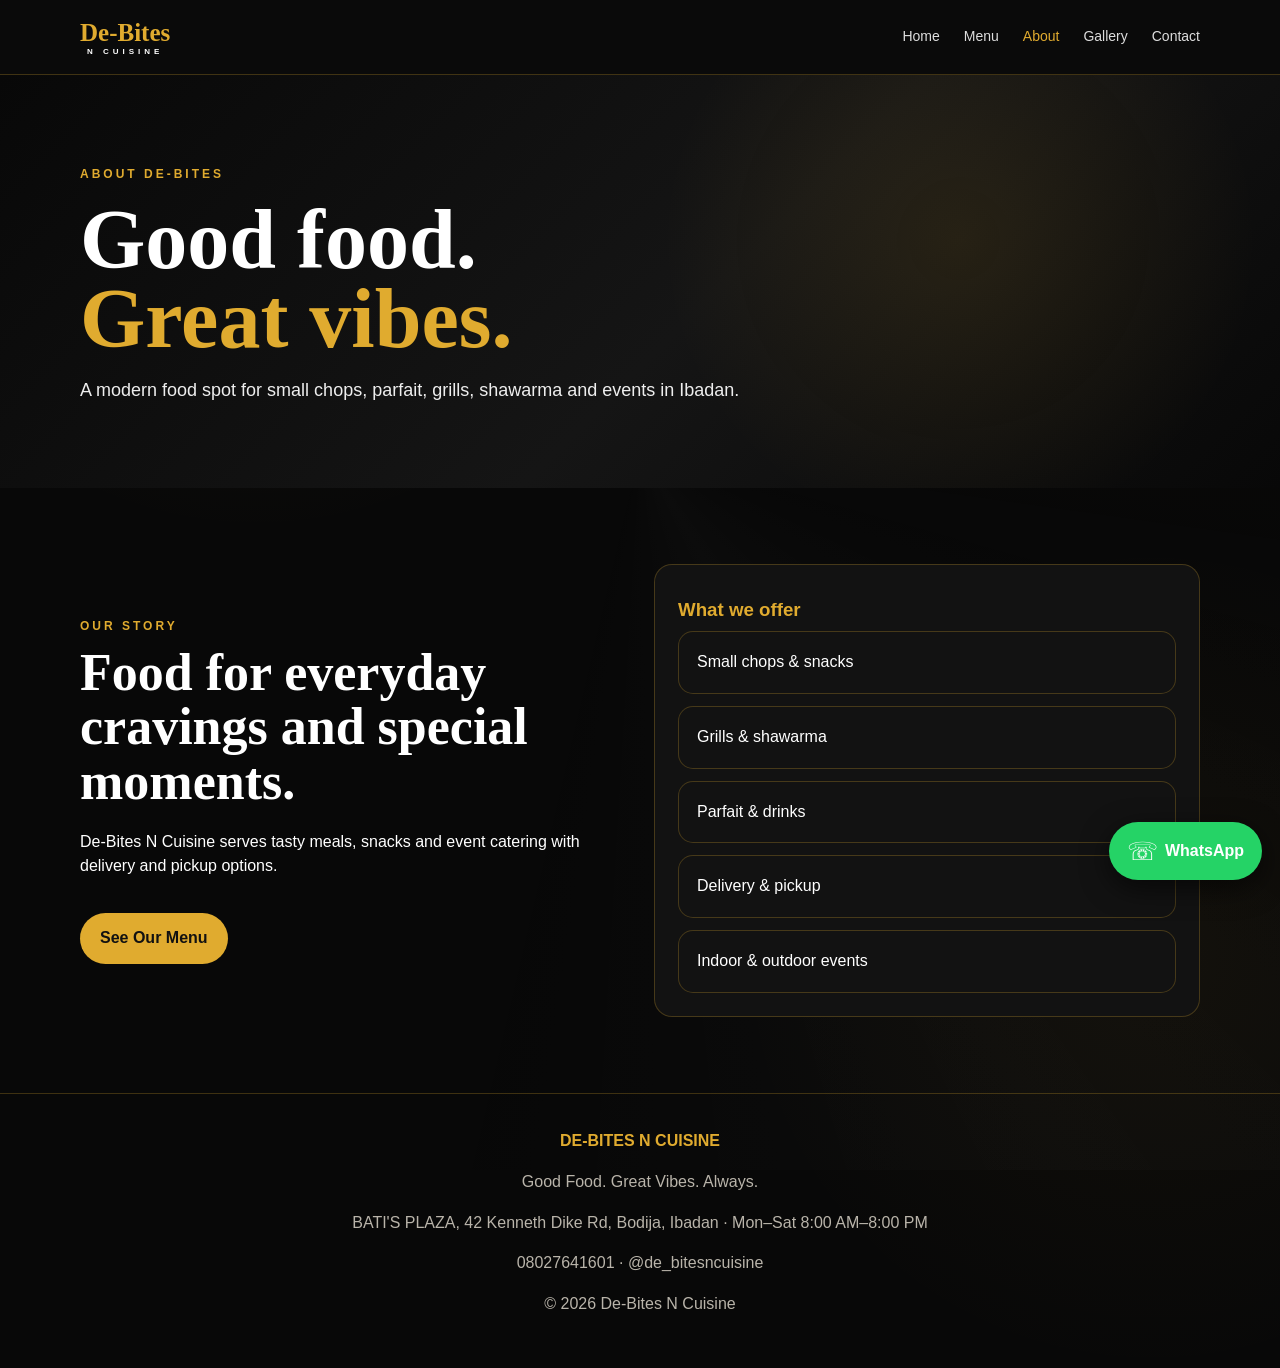
<file: about.html>
<!doctype html><html lang="en"><head><meta charset="utf-8"><meta name="viewport" content="width=device-width,initial-scale=1"><title>About | De-Bites N Cuisine</title><link rel="stylesheet" href="style.css"></head><body>
<header><div class="container nav"><a class="logo" href="index.html">De-Bites<small>N CUISINE</small></a><button class="menu-toggle">☰</button><nav><a class="" href="index.html">Home</a><a class="" href="menu.html">Menu</a><a class="active" href="about.html">About</a><a class="" href="gallery.html">Gallery</a><a class="" href="contact.html">Contact</a></nav></div></header><section class="page-hero"><div class="container"><div class="kicker">About De-Bites</div><h1>Good food.<br><span class="gold">Great vibes.</span></h1><p class="lead">A modern food spot for small chops, parfait, grills, shawarma and events in Ibadan.</p></div></section><section><div class="container split"><div><div class="kicker">Our Story</div><h2>Food for everyday cravings and special moments.</h2><p>De-Bites N Cuisine serves tasty meals, snacks and event catering with delivery and pickup options.</p><a class="btn" href="menu.html">See Our Menu</a></div><div class="card"><h3 class="gold">What we offer</h3><div class="info-list"><div class="info">Small chops & snacks</div><div class="info">Grills & shawarma</div><div class="info">Parfait & drinks</div><div class="info">Delivery & pickup</div><div class="info">Indoor & outdoor events</div></div></div></div></section>
<footer><div class="container"><b class="gold">DE-BITES N CUISINE</b><p>Good Food. Great Vibes. Always.</p><p>BATI'S PLAZA, 42 Kenneth Dike Rd, Bodija, Ibadan · Mon–Sat 8:00 AM–8:00 PM</p><p>08027641601 · @de_bitesncuisine</p><p>© 2026 De-Bites N Cuisine</p></div></footer>
<a class="debites-wa" href="https://wa.me/2348027641601?text=Hello%20De-Bites%20N%20Cuisine,%20I%27d%20like%20to%20place%20an%20order" target="_blank" aria-label="WhatsApp"><span>☏</span><b>WhatsApp</b></a><script>document.querySelector('.menu-toggle').onclick=()=>document.querySelector('nav').classList.toggle('open');</script></body></html>
</file>
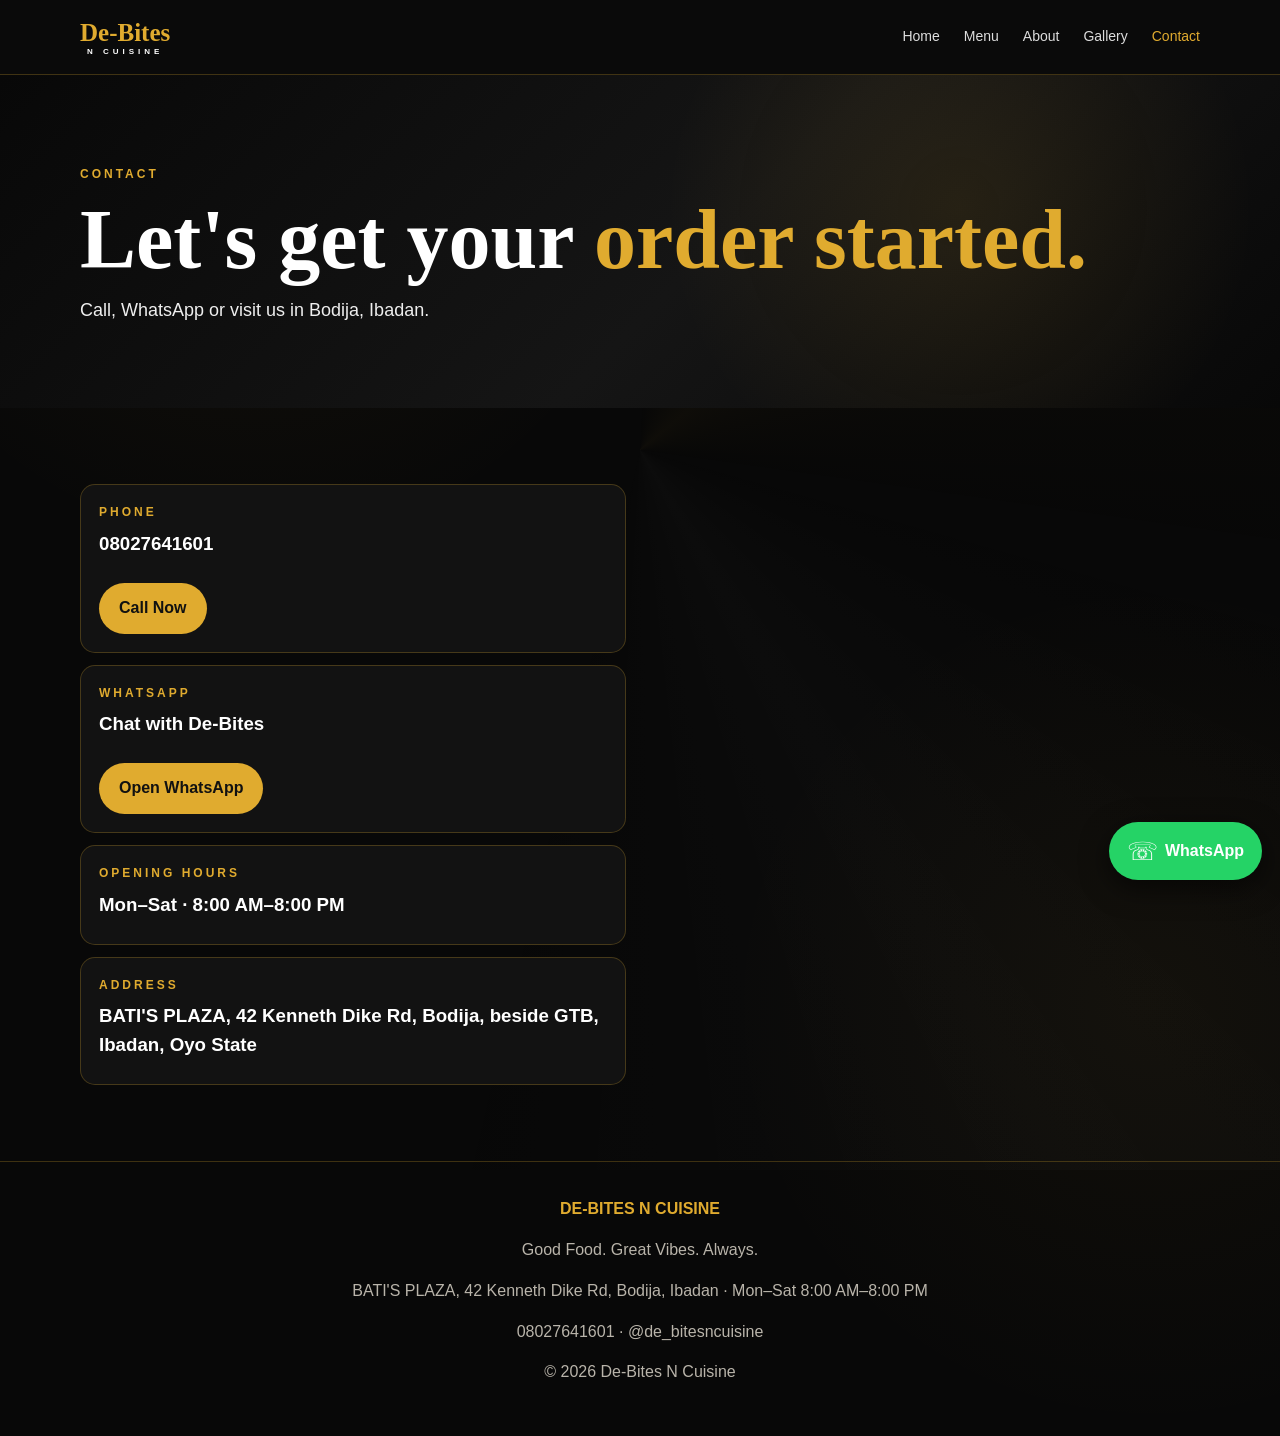
<file: contact.html>
<!doctype html><html lang="en"><head><meta charset="utf-8"><meta name="viewport" content="width=device-width,initial-scale=1"><title>Contact | De-Bites N Cuisine</title><link rel="stylesheet" href="style.css"></head><body>
<header><div class="container nav"><a class="logo" href="index.html">De-Bites<small>N CUISINE</small></a><button class="menu-toggle">☰</button><nav><a class="" href="index.html">Home</a><a class="" href="menu.html">Menu</a><a class="" href="about.html">About</a><a class="" href="gallery.html">Gallery</a><a class="active" href="contact.html">Contact</a></nav></div></header><section class="page-hero"><div class="container"><div class="kicker">Contact</div><h1>Let's get your <span class="gold">order started.</span></h1><p class="lead">Call, WhatsApp or visit us in Bodija, Ibadan.</p></div></section><section><div class="container split"><div class="info-list"><div class="info"><div class="kicker">Phone</div><h3>08027641601</h3><a class="btn" href="tel:+2348027641601">Call Now</a></div><div class="info"><div class="kicker">WhatsApp</div><h3>Chat with De-Bites</h3><a class="btn" href="https://wa.me/2348027641601?text=Hello%20De-Bites%20N%20Cuisine,%20I%27d%20like%20to%20place%20an%20order" target="_blank">Open WhatsApp</a></div><div class="info"><div class="kicker">Opening Hours</div><h3>Mon–Sat · 8:00 AM–8:00 PM</h3></div><div class="info"><div class="kicker">Address</div><h3>BATI'S PLAZA, 42 Kenneth Dike Rd, Bodija, beside GTB, Ibadan, Oyo State</h3></div></div><iframe class="map" src="https://www.google.com/maps?q=BATI'S%20PLAZA%2C%2042%20Kenneth%20Dike%20Rd%2C%20Bodija%2C%20Ibadan&output=embed" loading="lazy"></iframe></div></section>
<footer><div class="container"><b class="gold">DE-BITES N CUISINE</b><p>Good Food. Great Vibes. Always.</p><p>BATI'S PLAZA, 42 Kenneth Dike Rd, Bodija, Ibadan · Mon–Sat 8:00 AM–8:00 PM</p><p>08027641601 · @de_bitesncuisine</p><p>© 2026 De-Bites N Cuisine</p></div></footer>
<a class="debites-wa" href="https://wa.me/2348027641601?text=Hello%20De-Bites%20N%20Cuisine,%20I%27d%20like%20to%20place%20an%20order" target="_blank" aria-label="WhatsApp"><span>☏</span><b>WhatsApp</b></a><script>document.querySelector('.menu-toggle').onclick=()=>document.querySelector('nav').classList.toggle('open');</script></body></html>
</file>
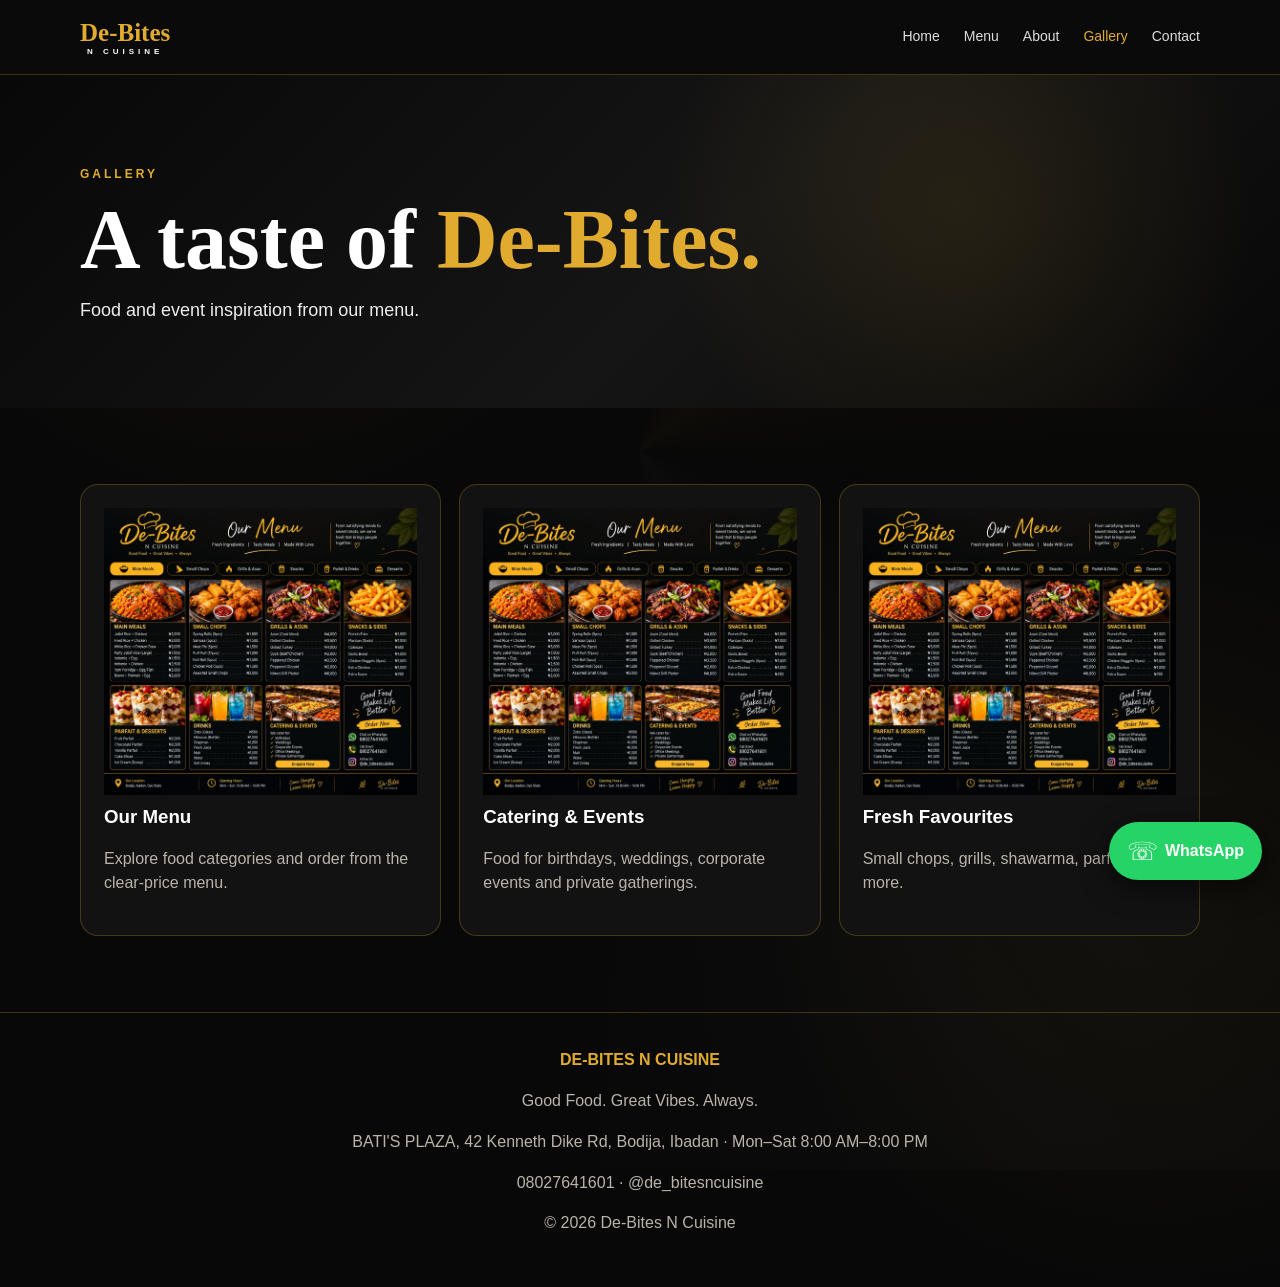
<file: gallery.html>
<!doctype html><html lang="en"><head><meta charset="utf-8"><meta name="viewport" content="width=device-width,initial-scale=1"><title>Gallery | De-Bites N Cuisine</title><link rel="stylesheet" href="style.css"></head><body>
<header><div class="container nav"><a class="logo" href="index.html">De-Bites<small>N CUISINE</small></a><button class="menu-toggle">☰</button><nav><a class="" href="index.html">Home</a><a class="" href="menu.html">Menu</a><a class="" href="about.html">About</a><a class="active" href="gallery.html">Gallery</a><a class="" href="contact.html">Contact</a></nav></div></header><section class="page-hero"><div class="container"><div class="kicker">Gallery</div><h1>A taste of <span class="gold">De-Bites.</span></h1><p class="lead">Food and event inspiration from our menu.</p></div></section><section><div class="container grid"><div class="card"><img src="assets/de-bites-food-menu.png" alt="De-Bites food menu"><h3>Our Menu</h3><p>Explore food categories and order from the clear-price menu.</p></div><div class="card"><img src="assets/de-bites-food-menu.png" alt="De-Bites catering"><h3>Catering & Events</h3><p>Food for birthdays, weddings, corporate events and private gatherings.</p></div><div class="card"><img src="assets/de-bites-food-menu.png" alt="De-Bites meals"><h3>Fresh Favourites</h3><p>Small chops, grills, shawarma, parfait and more.</p></div></div></section>
<footer><div class="container"><b class="gold">DE-BITES N CUISINE</b><p>Good Food. Great Vibes. Always.</p><p>BATI'S PLAZA, 42 Kenneth Dike Rd, Bodija, Ibadan · Mon–Sat 8:00 AM–8:00 PM</p><p>08027641601 · @de_bitesncuisine</p><p>© 2026 De-Bites N Cuisine</p></div></footer>
<a class="debites-wa" href="https://wa.me/2348027641601?text=Hello%20De-Bites%20N%20Cuisine,%20I%27d%20like%20to%20place%20an%20order" target="_blank" aria-label="WhatsApp"><span>☏</span><b>WhatsApp</b></a><script>document.querySelector('.menu-toggle').onclick=()=>document.querySelector('nav').classList.toggle('open');</script></body></html>
</file>
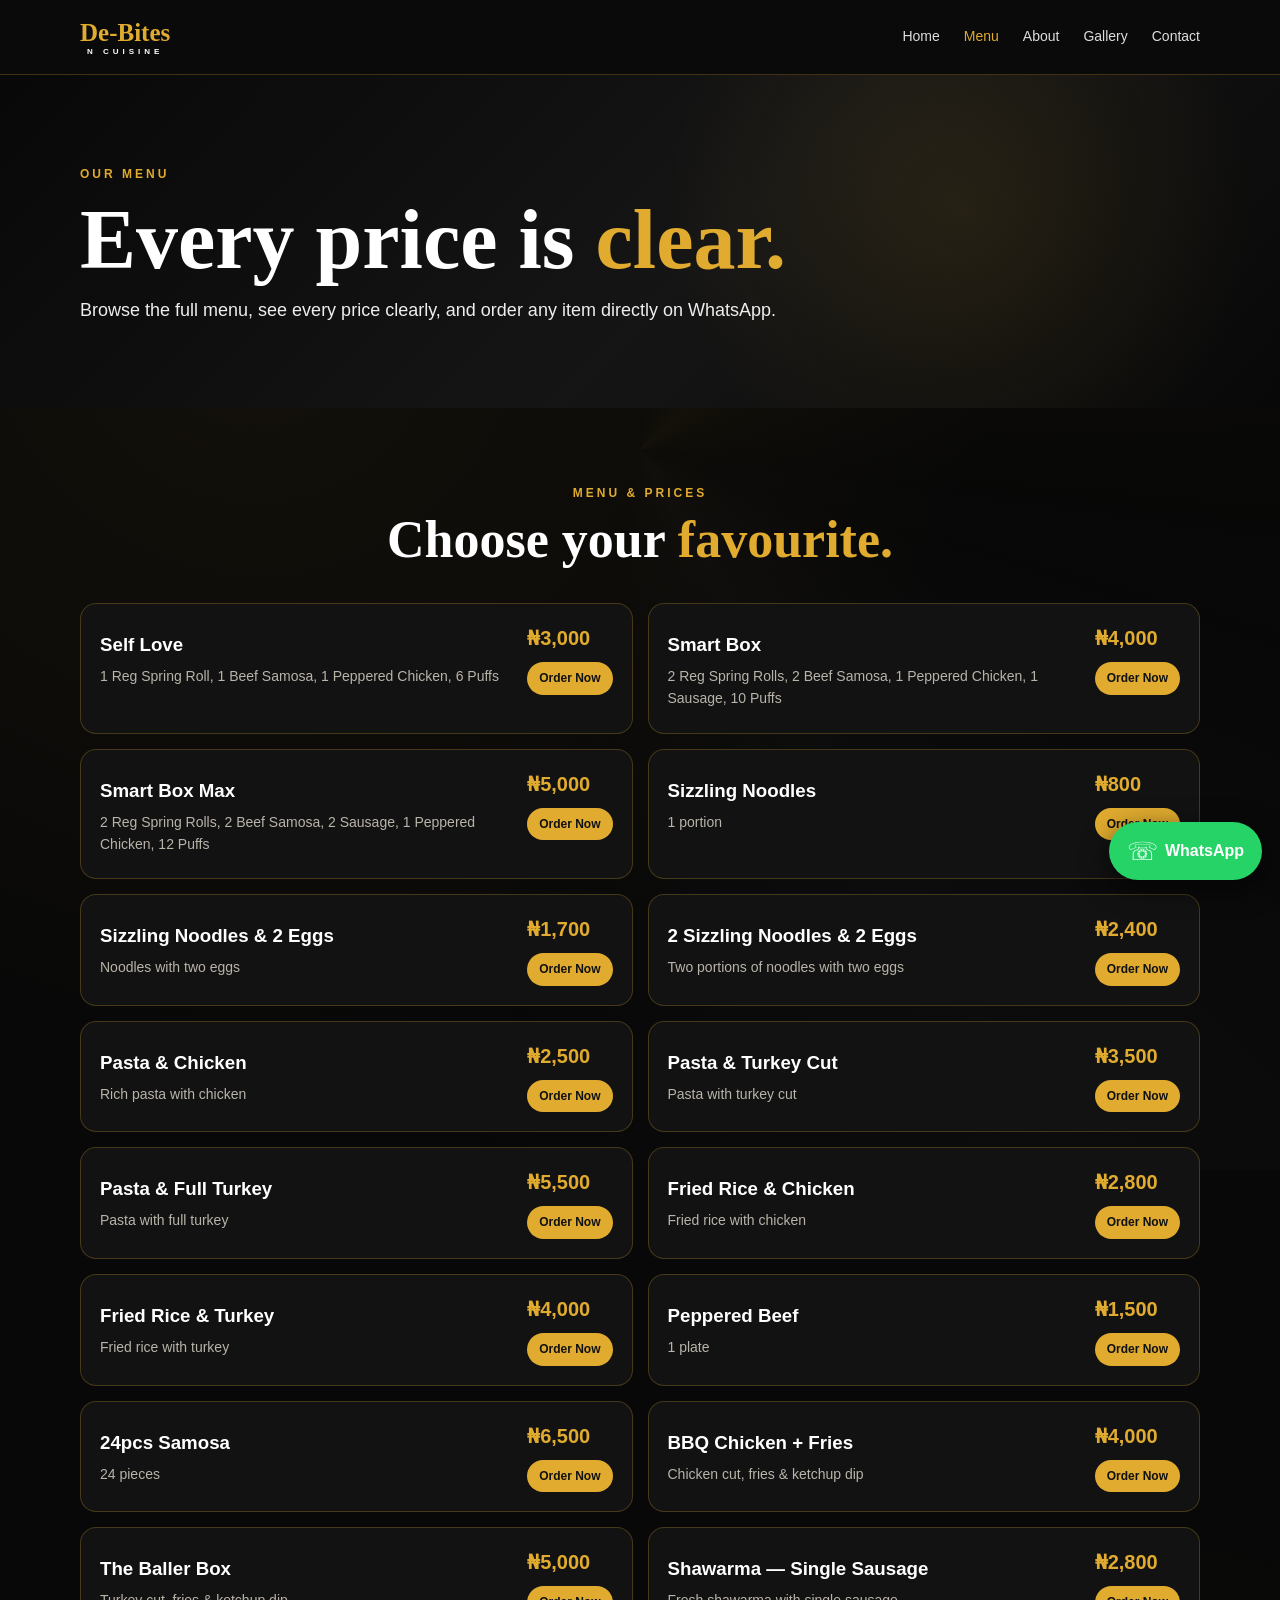
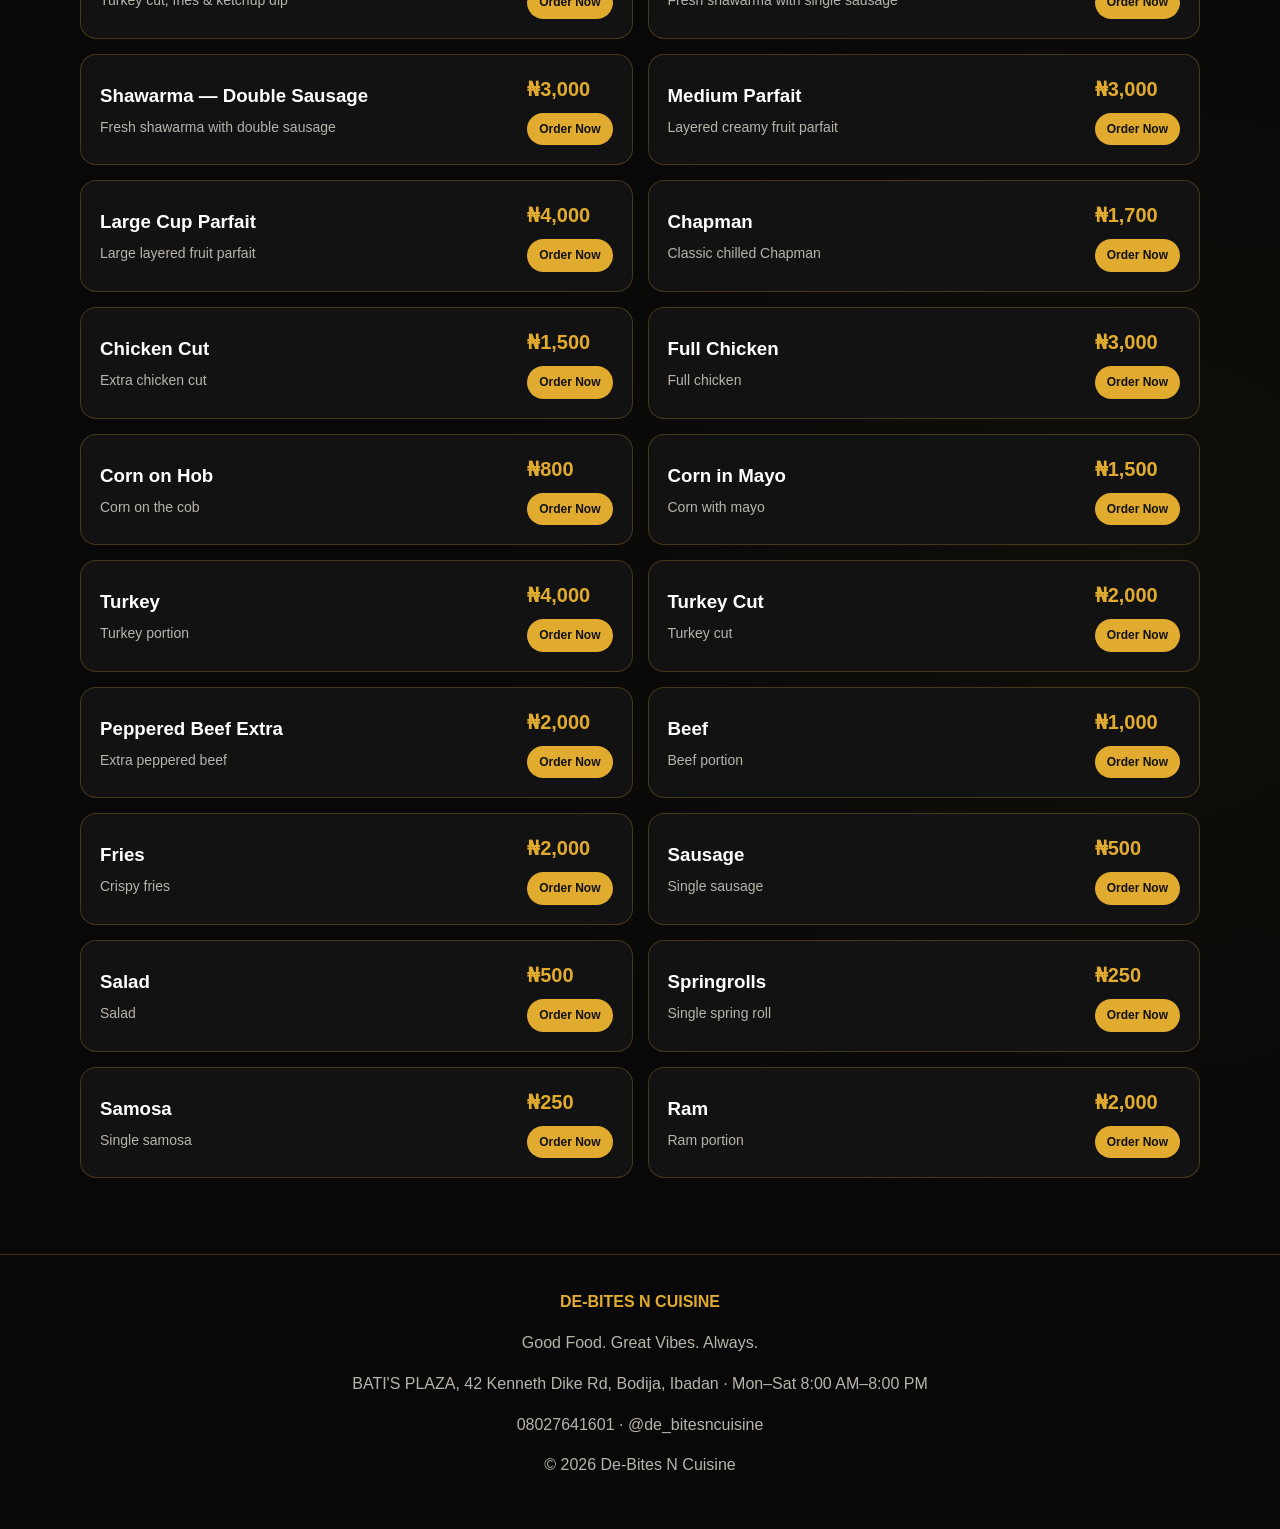
<file: menu.html>
<!doctype html><html lang="en"><head><meta charset="utf-8"><meta name="viewport" content="width=device-width,initial-scale=1"><title>Menu | De-Bites N Cuisine</title><link rel="stylesheet" href="style.css"></head><body>
<header><div class="container nav"><a class="logo" href="index.html">De-Bites<small>N CUISINE</small></a><button class="menu-toggle">☰</button><nav><a class="" href="index.html">Home</a><a class="active" href="menu.html">Menu</a><a class="" href="about.html">About</a><a class="" href="gallery.html">Gallery</a><a class="" href="contact.html">Contact</a></nav></div></header><section class="page-hero"><div class="container"><div class="kicker">Our Menu</div><h1>Every price is <span class="gold">clear.</span></h1><p class="lead">Browse the full menu, see every price clearly, and order any item directly on WhatsApp.</p></div></section><section><div class="container"><div class="section-head"><div class="kicker">Menu & Prices</div><h2>Choose your <span class="gold">favourite.</span></h2></div><div class="menu-list"><div class="item"><div><h3>Self Love</h3><p>1 Reg Spring Roll, 1 Beef Samosa, 1 Peppered Chicken, 6 Puffs</p></div><div><div class="price">₦3,000</div><a class="order" href="https://wa.me/2348027641601?text=Hello%20De-Bites%20N%20Cuisine,%20I%27d%20like%20to%20place%20an%20order%20for%20Self%20Love" target="_blank">Order Now</a></div></div><div class="item"><div><h3>Smart Box</h3><p>2 Reg Spring Rolls, 2 Beef Samosa, 1 Peppered Chicken, 1 Sausage, 10 Puffs</p></div><div><div class="price">₦4,000</div><a class="order" href="https://wa.me/2348027641601?text=Hello%20De-Bites%20N%20Cuisine,%20I%27d%20like%20to%20place%20an%20order%20for%20Smart%20Box" target="_blank">Order Now</a></div></div><div class="item"><div><h3>Smart Box Max</h3><p>2 Reg Spring Rolls, 2 Beef Samosa, 2 Sausage, 1 Peppered Chicken, 12 Puffs</p></div><div><div class="price">₦5,000</div><a class="order" href="https://wa.me/2348027641601?text=Hello%20De-Bites%20N%20Cuisine,%20I%27d%20like%20to%20place%20an%20order%20for%20Smart%20Box%20Max" target="_blank">Order Now</a></div></div><div class="item"><div><h3>Sizzling Noodles</h3><p>1 portion</p></div><div><div class="price">₦800</div><a class="order" href="https://wa.me/2348027641601?text=Hello%20De-Bites%20N%20Cuisine,%20I%27d%20like%20to%20place%20an%20order%20for%20Sizzling%20Noodles" target="_blank">Order Now</a></div></div><div class="item"><div><h3>Sizzling Noodles & 2 Eggs</h3><p>Noodles with two eggs</p></div><div><div class="price">₦1,700</div><a class="order" href="https://wa.me/2348027641601?text=Hello%20De-Bites%20N%20Cuisine,%20I%27d%20like%20to%20place%20an%20order%20for%20Sizzling%20Noodles%20&%202%20Eggs" target="_blank">Order Now</a></div></div><div class="item"><div><h3>2 Sizzling Noodles & 2 Eggs</h3><p>Two portions of noodles with two eggs</p></div><div><div class="price">₦2,400</div><a class="order" href="https://wa.me/2348027641601?text=Hello%20De-Bites%20N%20Cuisine,%20I%27d%20like%20to%20place%20an%20order%20for%202%20Sizzling%20Noodles%20&%202%20Eggs" target="_blank">Order Now</a></div></div><div class="item"><div><h3>Pasta & Chicken</h3><p>Rich pasta with chicken</p></div><div><div class="price">₦2,500</div><a class="order" href="https://wa.me/2348027641601?text=Hello%20De-Bites%20N%20Cuisine,%20I%27d%20like%20to%20place%20an%20order%20for%20Pasta%20&%20Chicken" target="_blank">Order Now</a></div></div><div class="item"><div><h3>Pasta & Turkey Cut</h3><p>Pasta with turkey cut</p></div><div><div class="price">₦3,500</div><a class="order" href="https://wa.me/2348027641601?text=Hello%20De-Bites%20N%20Cuisine,%20I%27d%20like%20to%20place%20an%20order%20for%20Pasta%20&%20Turkey%20Cut" target="_blank">Order Now</a></div></div><div class="item"><div><h3>Pasta & Full Turkey</h3><p>Pasta with full turkey</p></div><div><div class="price">₦5,500</div><a class="order" href="https://wa.me/2348027641601?text=Hello%20De-Bites%20N%20Cuisine,%20I%27d%20like%20to%20place%20an%20order%20for%20Pasta%20&%20Full%20Turkey" target="_blank">Order Now</a></div></div><div class="item"><div><h3>Fried Rice & Chicken</h3><p>Fried rice with chicken</p></div><div><div class="price">₦2,800</div><a class="order" href="https://wa.me/2348027641601?text=Hello%20De-Bites%20N%20Cuisine,%20I%27d%20like%20to%20place%20an%20order%20for%20Fried%20Rice%20&%20Chicken" target="_blank">Order Now</a></div></div><div class="item"><div><h3>Fried Rice & Turkey</h3><p>Fried rice with turkey</p></div><div><div class="price">₦4,000</div><a class="order" href="https://wa.me/2348027641601?text=Hello%20De-Bites%20N%20Cuisine,%20I%27d%20like%20to%20place%20an%20order%20for%20Fried%20Rice%20&%20Turkey" target="_blank">Order Now</a></div></div><div class="item"><div><h3>Peppered Beef</h3><p>1 plate</p></div><div><div class="price">₦1,500</div><a class="order" href="https://wa.me/2348027641601?text=Hello%20De-Bites%20N%20Cuisine,%20I%27d%20like%20to%20place%20an%20order%20for%20Peppered%20Beef" target="_blank">Order Now</a></div></div><div class="item"><div><h3>24pcs Samosa</h3><p>24 pieces</p></div><div><div class="price">₦6,500</div><a class="order" href="https://wa.me/2348027641601?text=Hello%20De-Bites%20N%20Cuisine,%20I%27d%20like%20to%20place%20an%20order%20for%2024pcs%20Samosa" target="_blank">Order Now</a></div></div><div class="item"><div><h3>BBQ Chicken + Fries</h3><p>Chicken cut, fries & ketchup dip</p></div><div><div class="price">₦4,000</div><a class="order" href="https://wa.me/2348027641601?text=Hello%20De-Bites%20N%20Cuisine,%20I%27d%20like%20to%20place%20an%20order%20for%20BBQ%20Chicken%20+%20Fries" target="_blank">Order Now</a></div></div><div class="item"><div><h3>The Baller Box</h3><p>Turkey cut, fries & ketchup dip</p></div><div><div class="price">₦5,000</div><a class="order" href="https://wa.me/2348027641601?text=Hello%20De-Bites%20N%20Cuisine,%20I%27d%20like%20to%20place%20an%20order%20for%20The%20Baller%20Box" target="_blank">Order Now</a></div></div><div class="item"><div><h3>Shawarma — Single Sausage</h3><p>Fresh shawarma with single sausage</p></div><div><div class="price">₦2,800</div><a class="order" href="https://wa.me/2348027641601?text=Hello%20De-Bites%20N%20Cuisine,%20I%27d%20like%20to%20place%20an%20order%20for%20Shawarma%20—%20Single%20Sausage" target="_blank">Order Now</a></div></div><div class="item"><div><h3>Shawarma — Double Sausage</h3><p>Fresh shawarma with double sausage</p></div><div><div class="price">₦3,000</div><a class="order" href="https://wa.me/2348027641601?text=Hello%20De-Bites%20N%20Cuisine,%20I%27d%20like%20to%20place%20an%20order%20for%20Shawarma%20—%20Double%20Sausage" target="_blank">Order Now</a></div></div><div class="item"><div><h3>Medium Parfait</h3><p>Layered creamy fruit parfait</p></div><div><div class="price">₦3,000</div><a class="order" href="https://wa.me/2348027641601?text=Hello%20De-Bites%20N%20Cuisine,%20I%27d%20like%20to%20place%20an%20order%20for%20Medium%20Parfait" target="_blank">Order Now</a></div></div><div class="item"><div><h3>Large Cup Parfait</h3><p>Large layered fruit parfait</p></div><div><div class="price">₦4,000</div><a class="order" href="https://wa.me/2348027641601?text=Hello%20De-Bites%20N%20Cuisine,%20I%27d%20like%20to%20place%20an%20order%20for%20Large%20Cup%20Parfait" target="_blank">Order Now</a></div></div><div class="item"><div><h3>Chapman</h3><p>Classic chilled Chapman</p></div><div><div class="price">₦1,700</div><a class="order" href="https://wa.me/2348027641601?text=Hello%20De-Bites%20N%20Cuisine,%20I%27d%20like%20to%20place%20an%20order%20for%20Chapman" target="_blank">Order Now</a></div></div><div class="item"><div><h3>Chicken Cut</h3><p>Extra chicken cut</p></div><div><div class="price">₦1,500</div><a class="order" href="https://wa.me/2348027641601?text=Hello%20De-Bites%20N%20Cuisine,%20I%27d%20like%20to%20place%20an%20order%20for%20Chicken%20Cut" target="_blank">Order Now</a></div></div><div class="item"><div><h3>Full Chicken</h3><p>Full chicken</p></div><div><div class="price">₦3,000</div><a class="order" href="https://wa.me/2348027641601?text=Hello%20De-Bites%20N%20Cuisine,%20I%27d%20like%20to%20place%20an%20order%20for%20Full%20Chicken" target="_blank">Order Now</a></div></div><div class="item"><div><h3>Corn on Hob</h3><p>Corn on the cob</p></div><div><div class="price">₦800</div><a class="order" href="https://wa.me/2348027641601?text=Hello%20De-Bites%20N%20Cuisine,%20I%27d%20like%20to%20place%20an%20order%20for%20Corn%20on%20Hob" target="_blank">Order Now</a></div></div><div class="item"><div><h3>Corn in Mayo</h3><p>Corn with mayo</p></div><div><div class="price">₦1,500</div><a class="order" href="https://wa.me/2348027641601?text=Hello%20De-Bites%20N%20Cuisine,%20I%27d%20like%20to%20place%20an%20order%20for%20Corn%20in%20Mayo" target="_blank">Order Now</a></div></div><div class="item"><div><h3>Turkey</h3><p>Turkey portion</p></div><div><div class="price">₦4,000</div><a class="order" href="https://wa.me/2348027641601?text=Hello%20De-Bites%20N%20Cuisine,%20I%27d%20like%20to%20place%20an%20order%20for%20Turkey" target="_blank">Order Now</a></div></div><div class="item"><div><h3>Turkey Cut</h3><p>Turkey cut</p></div><div><div class="price">₦2,000</div><a class="order" href="https://wa.me/2348027641601?text=Hello%20De-Bites%20N%20Cuisine,%20I%27d%20like%20to%20place%20an%20order%20for%20Turkey%20Cut" target="_blank">Order Now</a></div></div><div class="item"><div><h3>Peppered Beef Extra</h3><p>Extra peppered beef</p></div><div><div class="price">₦2,000</div><a class="order" href="https://wa.me/2348027641601?text=Hello%20De-Bites%20N%20Cuisine,%20I%27d%20like%20to%20place%20an%20order%20for%20Peppered%20Beef%20Extra" target="_blank">Order Now</a></div></div><div class="item"><div><h3>Beef</h3><p>Beef portion</p></div><div><div class="price">₦1,000</div><a class="order" href="https://wa.me/2348027641601?text=Hello%20De-Bites%20N%20Cuisine,%20I%27d%20like%20to%20place%20an%20order%20for%20Beef" target="_blank">Order Now</a></div></div><div class="item"><div><h3>Fries</h3><p>Crispy fries</p></div><div><div class="price">₦2,000</div><a class="order" href="https://wa.me/2348027641601?text=Hello%20De-Bites%20N%20Cuisine,%20I%27d%20like%20to%20place%20an%20order%20for%20Fries" target="_blank">Order Now</a></div></div><div class="item"><div><h3>Sausage</h3><p>Single sausage</p></div><div><div class="price">₦500</div><a class="order" href="https://wa.me/2348027641601?text=Hello%20De-Bites%20N%20Cuisine,%20I%27d%20like%20to%20place%20an%20order%20for%20Sausage" target="_blank">Order Now</a></div></div><div class="item"><div><h3>Salad</h3><p>Salad</p></div><div><div class="price">₦500</div><a class="order" href="https://wa.me/2348027641601?text=Hello%20De-Bites%20N%20Cuisine,%20I%27d%20like%20to%20place%20an%20order%20for%20Salad" target="_blank">Order Now</a></div></div><div class="item"><div><h3>Springrolls</h3><p>Single spring roll</p></div><div><div class="price">₦250</div><a class="order" href="https://wa.me/2348027641601?text=Hello%20De-Bites%20N%20Cuisine,%20I%27d%20like%20to%20place%20an%20order%20for%20Springrolls" target="_blank">Order Now</a></div></div><div class="item"><div><h3>Samosa</h3><p>Single samosa</p></div><div><div class="price">₦250</div><a class="order" href="https://wa.me/2348027641601?text=Hello%20De-Bites%20N%20Cuisine,%20I%27d%20like%20to%20place%20an%20order%20for%20Samosa" target="_blank">Order Now</a></div></div><div class="item"><div><h3>Ram</h3><p>Ram portion</p></div><div><div class="price">₦2,000</div><a class="order" href="https://wa.me/2348027641601?text=Hello%20De-Bites%20N%20Cuisine,%20I%27d%20like%20to%20place%20an%20order%20for%20Ram" target="_blank">Order Now</a></div></div></div></div></section>
<footer><div class="container"><b class="gold">DE-BITES N CUISINE</b><p>Good Food. Great Vibes. Always.</p><p>BATI'S PLAZA, 42 Kenneth Dike Rd, Bodija, Ibadan · Mon–Sat 8:00 AM–8:00 PM</p><p>08027641601 · @de_bitesncuisine</p><p>© 2026 De-Bites N Cuisine</p></div></footer>
<a class="debites-wa" href="https://wa.me/2348027641601?text=Hello%20De-Bites%20N%20Cuisine,%20I%27d%20like%20to%20place%20an%20order" target="_blank" aria-label="WhatsApp"><span>☏</span><b>WhatsApp</b></a><script>document.querySelector('.menu-toggle').onclick=()=>document.querySelector('nav').classList.toggle('open');</script></body></html>
</file>
<file: style.css>
:root{--bg:#080808;--panel:#121212;--gold:#e0ab2f;--cream:#fff8eb;--muted:#b9b4aa;--line:rgba(224,171,47,.25)}
*{box-sizing:border-box}html{scroll-behavior:smooth}body{margin:0;background:var(--bg);color:#fff;font-family:Arial,Helvetica,sans-serif;line-height:1.55}a{text-decoration:none;color:inherit}img{max-width:100%;display:block}
.container{width:min(1120px,92%);margin:auto}.gold{color:var(--gold)}.kicker{color:var(--gold);font-weight:800;letter-spacing:3px;text-transform:uppercase;font-size:12px}
header{position:sticky;top:0;z-index:100;background:#0b0b0bf5;border-bottom:1px solid var(--line)}.nav{height:74px;display:flex;align-items:center;justify-content:space-between}
.logo{font:800 25px Georgia,serif;color:var(--gold)}.logo small{display:block;color:#fff;font:700 8px Arial;letter-spacing:4px;text-align:center}
nav{display:flex;gap:24px}nav a{font-size:14px;color:#ddd}nav a.active,nav a:hover{color:var(--gold)}.menu-toggle{display:none;background:none;border:0;color:#fff;font-size:30px}
.hero{min-height:78vh;display:flex;align-items:center;background:radial-gradient(circle at 75% 35%,rgba(224,171,47,.12),transparent 32%),linear-gradient(135deg,#080808 0%,#111 55%,#080808 100%)}
.hero-inner{padding:90px 0;max-width:760px}h1,h2{font-family:Georgia,serif}h1{font-size:clamp(48px,8vw,84px);line-height:.95;margin:16px 0}h2{font-size:clamp(34px,5vw,52px);line-height:1.05;margin:10px 0 20px}h3{margin:7px 0}.lead{font-size:18px;color:#eee;max-width:720px}
.btn{display:inline-block;margin:18px 10px 0 0;background:var(--gold);color:#111;font-weight:800;padding:13px 20px;border-radius:999px}.btn.outline{background:transparent;color:#fff;border:1px solid var(--gold)}
section{padding:76px 0}.section-head{text-align:center;margin-bottom:36px}.section-head p{color:var(--muted);max-width:650px;margin:auto}
.grid{display:grid;grid-template-columns:repeat(3,1fr);gap:18px}.card{background:var(--panel);border:1px solid var(--line);border-radius:18px;padding:23px}.card p{color:var(--muted)}
.page-hero{padding:90px 0 65px;background:radial-gradient(circle at 75% 40%,rgba(224,171,47,.10),transparent 30%),linear-gradient(135deg,#080808 0%,#151515 55%,#080808 100%)}
.menu-list{display:grid;grid-template-columns:repeat(2,1fr);gap:15px}.item{display:flex;justify-content:space-between;gap:18px;background:var(--panel);border:1px solid var(--line);border-radius:16px;padding:19px}.item p{margin:4px 0;color:var(--muted);font-size:14px}.price{font-size:20px;font-weight:900;color:var(--gold);white-space:nowrap}.order{display:inline-block;margin-top:8px;background:var(--gold);color:#111;border-radius:999px;padding:7px 12px;font-weight:800;font-size:12px;white-space:nowrap}
.split{display:grid;grid-template-columns:1fr 1fr;gap:28px;align-items:center}.info-list{display:grid;gap:12px}.info{background:var(--panel);border:1px solid var(--line);border-radius:15px;padding:18px}.map{width:100%;height:360px;border:0;border-radius:18px}
footer{border-top:1px solid var(--line);padding:35px 0;text-align:center;color:var(--muted)}
.debites-wa{position:fixed;right:18px;bottom:20px;z-index:999;background:#25d366;color:#fff;border-radius:999px;height:58px;padding:0 18px;display:flex;align-items:center;gap:7px;box-shadow:0 8px 28px #0009}.debites-wa span{font-size:25px}
@media(max-width:760px){nav{display:none;position:absolute;top:74px;left:0;right:0;padding:15px 4%;background:#0b0b0b;flex-direction:column;gap:15px;border-bottom:1px solid var(--line)}nav.open{display:flex}.menu-toggle{display:block}.hero{min-height:76vh}.hero-inner{padding:65px 0}section{padding:58px 0}.grid,.menu-list,.split{grid-template-columns:1fr}.item{align-items:flex-start}}

html{scroll-behavior:smooth}
.scroll-section{scroll-margin-top:74px;border-top:1px solid rgba(224,171,47,.10)}
.page-hero-inner{padding:20px 0 50px}
.menu-heading{margin-top:20px}
#home{scroll-margin-top:74px}

/* Premium animated background + updated gallery/payment */
body{overflow-x:hidden;background:radial-gradient(circle at 20% 10%,rgba(224,171,47,.055),transparent 25%),radial-gradient(circle at 90% 70%,rgba(224,171,47,.045),transparent 28%),var(--bg)}
body:before{content:"";position:fixed;inset:-30%;z-index:-3;pointer-events:none;background:conic-gradient(from 0deg,transparent,rgba(224,171,47,.035),transparent 28%,rgba(255,255,255,.018),transparent 55%);animation:spinBg 28s linear infinite}
.bg-orb{position:fixed;width:280px;height:280px;border-radius:50%;filter:blur(80px);opacity:.12;pointer-events:none;z-index:-2;background:var(--gold)}.orb-one{top:12%;right:-90px;animation:floatOne 11s ease-in-out infinite}.orb-two{bottom:8%;left:-120px;animation:floatTwo 14s ease-in-out infinite}
@keyframes spinBg{to{transform:rotate(360deg)}}@keyframes floatOne{50%{transform:translate(-80px,90px) scale(1.15)}}@keyframes floatTwo{50%{transform:translate(100px,-70px) scale(.9)}}
.cashless{margin:24px 0 0;padding:18px 20px;border:1px solid rgba(224,171,47,.45);border-radius:16px;background:linear-gradient(100deg,rgba(224,171,47,.12),rgba(255,255,255,.035));box-shadow:0 10px 35px rgba(0,0,0,.18)}.cashless.mini{display:inline-block;font-size:14px}.cashless strong{color:var(--gold)}
.payment-strip{display:grid;grid-template-columns:1.5fr .8fr;gap:24px;align-items:center;margin-top:30px}.payment-strip h2{margin:5px 0}.account{border:1px solid rgba(224,171,47,.5);border-radius:18px;padding:20px;text-align:center;background:#0c0c0c}.account strong{display:block;color:var(--gold);letter-spacing:2px}.account span{display:block;color:#ddd;margin:7px 0}.account b{display:block;font-size:30px;letter-spacing:2px}.gallery-grid{display:grid;grid-template-columns:repeat(3,1fr);gap:20px}.gallery-card{overflow:hidden;border:1px solid var(--line);border-radius:20px;background:var(--panel);box-shadow:0 14px 45px rgba(0,0,0,.25);transition:transform .35s ease,box-shadow .35s ease}.gallery-card:hover{transform:translateY(-8px);box-shadow:0 20px 55px rgba(224,171,47,.12)}.gallery-card img{width:100%;aspect-ratio:1/1;object-fit:cover;transition:transform .6s ease}.gallery-card:hover img{transform:scale(1.045)}.gallery-caption{padding:18px}.gallery-caption p{color:var(--muted);margin:4px 0}.payment-mini{background:linear-gradient(135deg,rgba(224,171,47,.10),rgba(18,18,18,.95))}.footer-cashless{max-width:700px;margin:18px auto;font-size:14px}
.reveal{animation:riseIn .7s ease both}@keyframes riseIn{from{opacity:0;transform:translateY(18px)}to{opacity:1;transform:none}}
@media(max-width:760px){.payment-strip,.gallery-grid{grid-template-columns:1fr}.account b{font-size:25px}.gallery-card img{aspect-ratio:4/3}.cashless.mini{display:block}.debites-wa{right:12px;bottom:14px}}


/* Smart order builder */
.order-builder{margin:28px 0 42px;border:1px solid rgba(212,175,55,.28);background:linear-gradient(145deg,rgba(255,255,255,.055),rgba(0,0,0,.18));box-shadow:0 18px 50px rgba(0,0,0,.22)}
.order-row{display:flex;gap:12px;flex-wrap:wrap;margin:20px 0}
.order-row select{flex:1;min-width:220px;background:#111;color:#fff;border:1px solid rgba(212,175,55,.4);border-radius:12px;padding:14px 15px;font:inherit}
.order-items{display:grid;gap:10px;margin:16px 0}
.order-line{display:flex;justify-content:space-between;align-items:center;gap:12px;padding:13px 14px;border-radius:12px;background:rgba(0,0,0,.22);border:1px solid rgba(255,255,255,.08)}
.order-line small{display:block;opacity:.65;margin-top:3px}
.qty{display:flex;align-items:center;gap:8px}.qty button{width:32px;height:32px;border:1px solid rgba(212,175,55,.4);border-radius:8px;background:#171717;color:#fff;font-size:18px;cursor:pointer}.qty .remove{border:0;background:transparent;color:#aaa}.qty span{min-width:20px;text-align:center}
.order-empty{padding:14px;border:1px dashed rgba(255,255,255,.16);border-radius:12px;opacity:.65}
.order-total{display:flex;justify-content:space-between;align-items:center;border-top:1px solid rgba(255,255,255,.1);padding-top:16px;margin-top:12px;font-size:1.1rem}.order-total strong{font-size:1.35rem;color:#d4af37}
.order-submit{width:100%;margin-top:16px;text-align:center;border:0;cursor:pointer}.order-note{font-size:.9rem;opacity:.82;margin:14px 0 0}
@media(max-width:600px){.order-row{flex-direction:column}.order-row .btn{width:100%}.order-line{align-items:flex-start}.qty{flex-shrink:0}}
</file>
